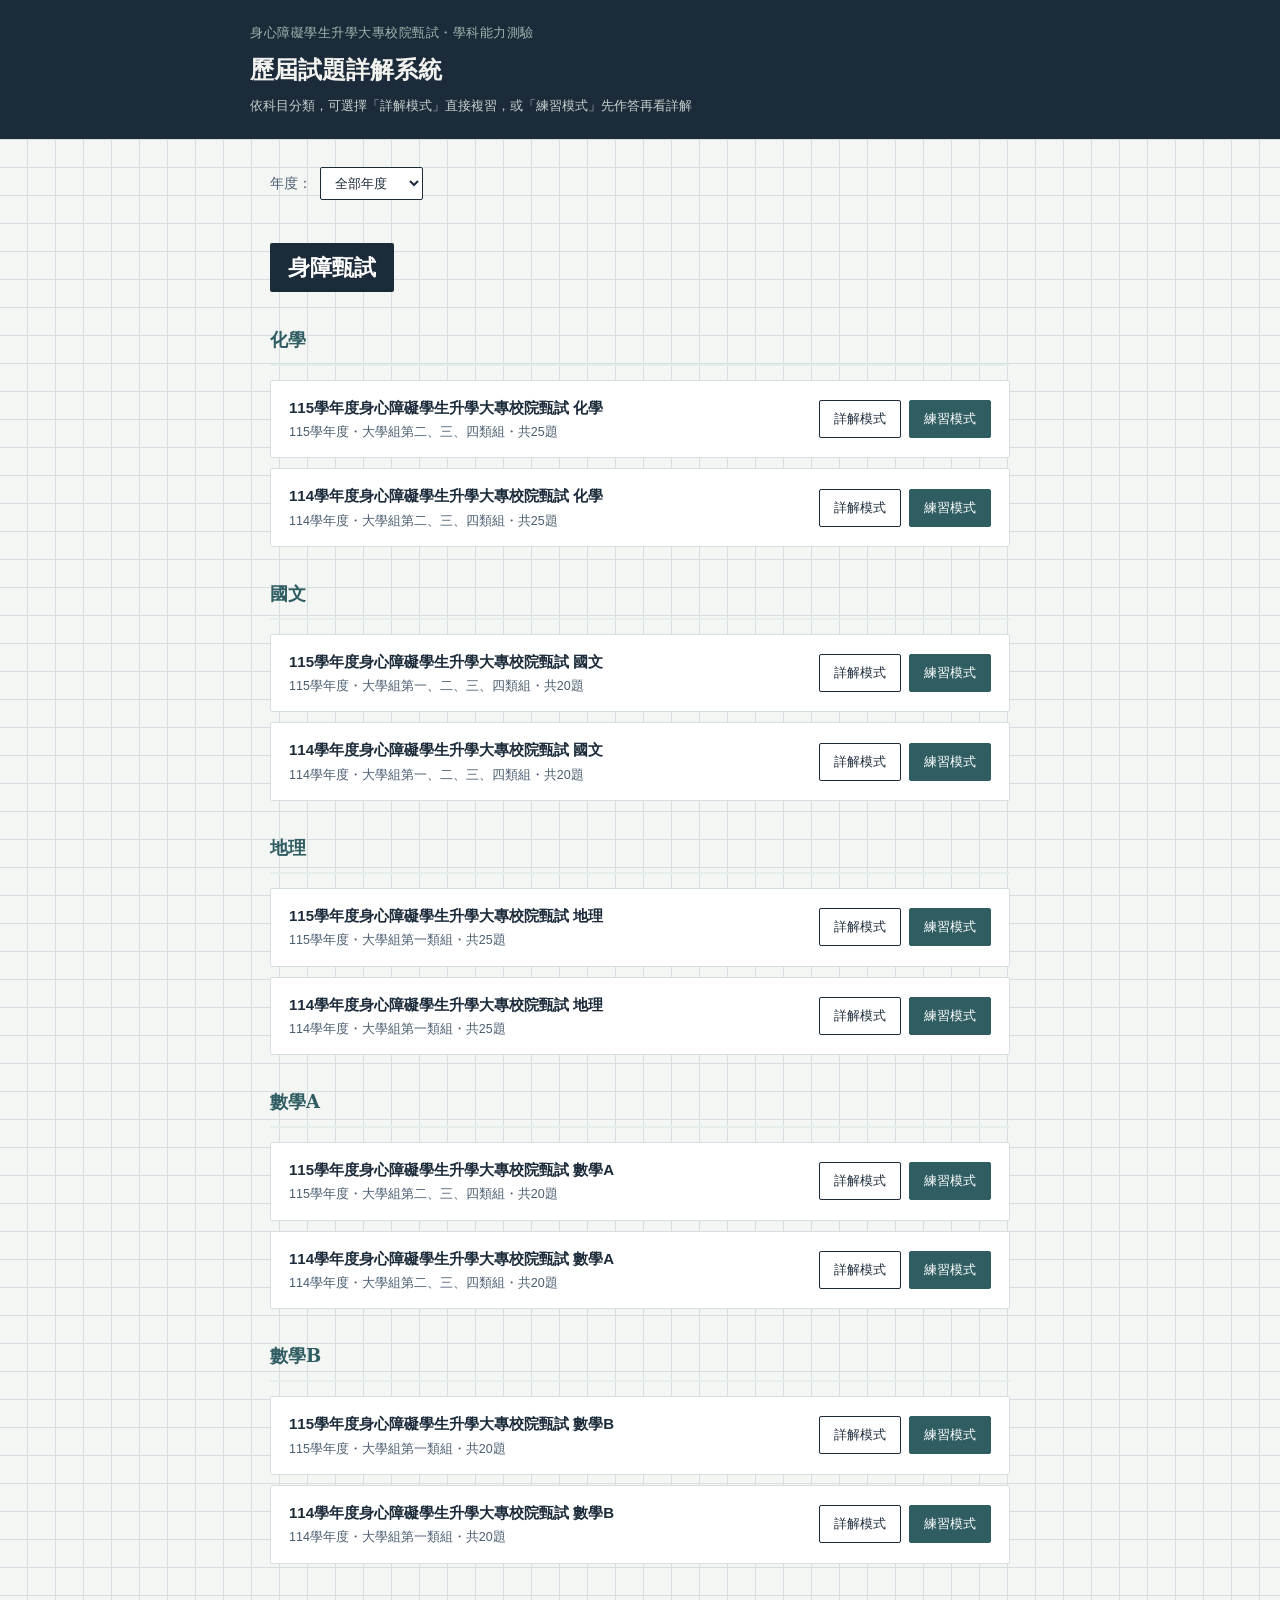
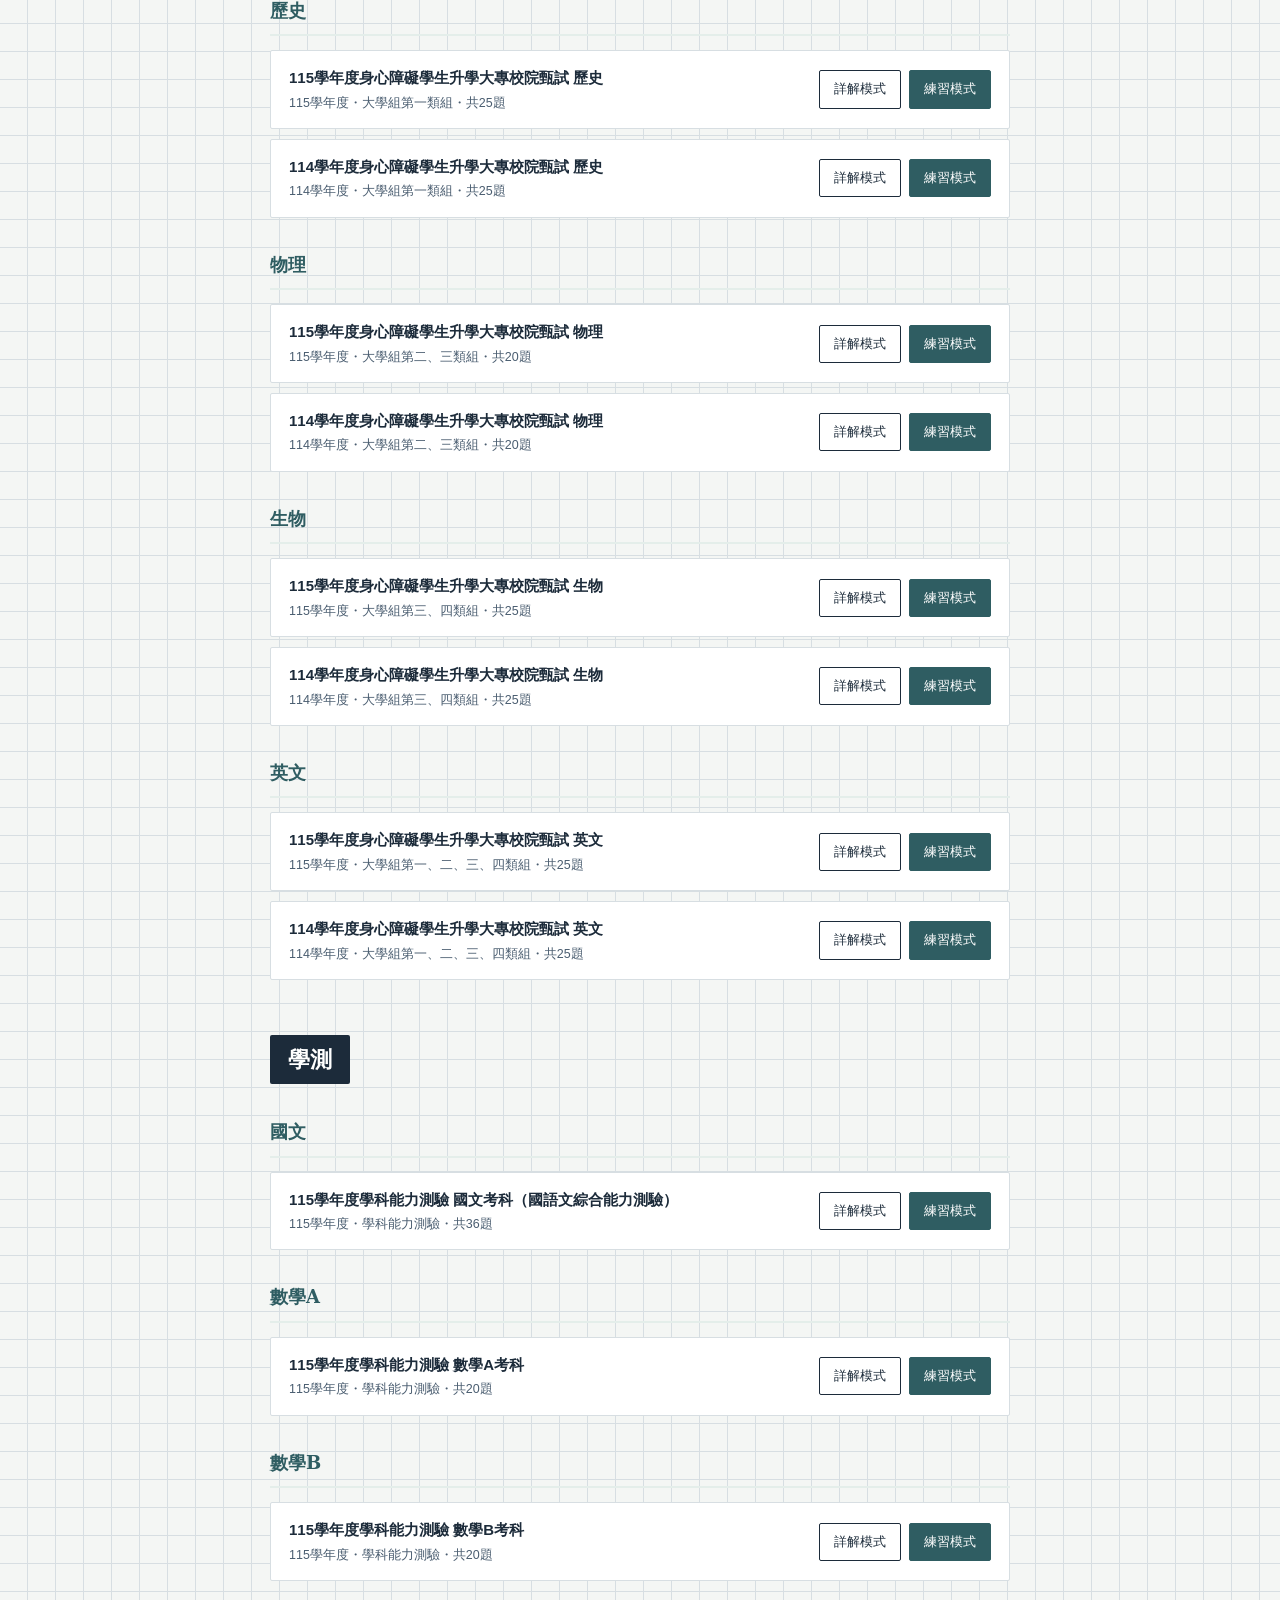
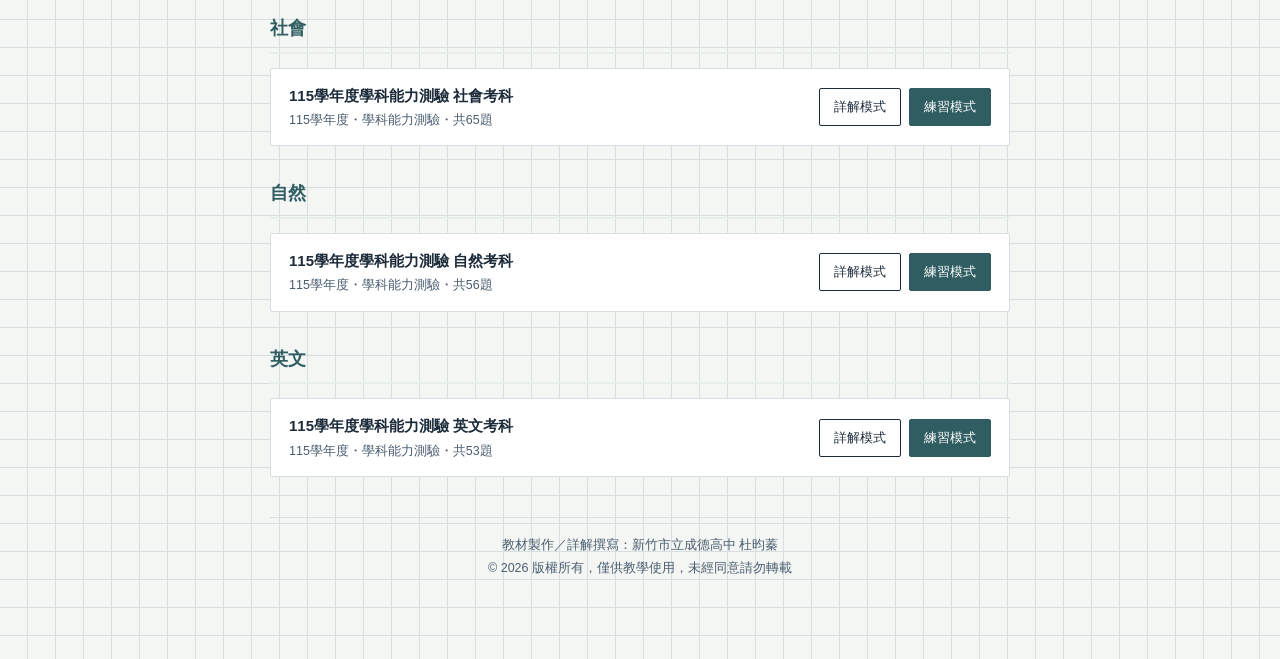
<file: index.html>
<!DOCTYPE html>
<html lang="zh-Hant">
<head>
<meta charset="UTF-8">
<meta name="viewport" content="width=device-width, initial-scale=1.0">
<title>歷屆試題詳解系統</title>
<link rel="stylesheet" href="shared/styles.css">
</head>
<body>

<header class="top">
  <div class="inner">
    <div class="kicker">身心障礙學生升學大專校院甄試・學科能力測驗</div>
    <h1>歷屆試題詳解系統</h1>
    <div class="meta">依科目分類，可選擇「詳解模式」直接複習，或「練習模式」先作答再看詳解</div>
  </div>
</header>

<div class="wrap">
  <div class="controls" id="filterBar" style="display:none;">
    <label for="yearFilter" style="display:flex; align-items:center; gap:8px; font-size:14px; color:var(--slate);">
      年度：
      <select id="yearFilter" onchange="onYearChange()"></select>
    </label>
  </div>
  <div id="content">
    <div class="empty-note">載入中…</div>
  </div>
  <footer class="site-footer">
    教材製作／詳解撰寫：新竹市立成德高中 杜昀蓁<br>
    © 2026 版權所有，僅供教學使用，未經同意請勿轉載
  </footer>
</div>

<script>
let allExams = [];

async function loadManifest(){
  const contentEl = document.getElementById('content');
  try{
    const res = await fetch('manifest.json');
    if(!res.ok) throw new Error('manifest fetch failed');
    const data = await res.json();
    allExams = data.exams || [];
    setupYearFilter(allExams);
    renderExams(allExams);
  }catch(err){
    contentEl.innerHTML = '<div class="empty-note">' +
      '無法載入考卷清單。若你是直接用瀏覽器打開這個檔案（file://），' +
      '請改成透過網頁伺服器開啟（例如部署到GitHub Pages後用網址開啟），' +
      '否則瀏覽器會擋掉本機JSON的讀取。</div>';
    console.error(err);
  }
}

function setupYearFilter(exams){
  const years = Array.from(new Set(exams.map(function(ex){ return ex.year; }).filter(Boolean)));
  years.sort(function(a,b){ return b.localeCompare(a); }); // newest first
  if(years.length === 0) return;

  const select = document.getElementById('yearFilter');
  let html = '<option value="">全部年度</option>';
  years.forEach(function(y){
    html += '<option value="' + escapeHtml(y) + '">' + escapeHtml(y) + '學年度</option>';
  });
  select.innerHTML = html;
  document.getElementById('filterBar').style.display = 'flex';
}

function onYearChange(){
  const year = document.getElementById('yearFilter').value;
  const filtered = year ? allExams.filter(function(ex){ return ex.year === year; }) : allExams;
  renderExams(filtered);
}

function renderExams(exams){
  const contentEl = document.getElementById('content');
  if(exams.length === 0){
    const msg = allExams.length === 0 ? '目前還沒有任何考卷資料。' : '這個年度目前沒有考卷資料。';
    contentEl.innerHTML = '<div class="empty-note">' + msg + '</div>';
    return;
  }
  // group by category, then by subject within category
  const categories = {};
  exams.forEach(function(ex){
    const cat = ex.category || '未分類';
    const subj = ex.subject || '未分類';
    if(!categories[cat]) categories[cat] = {};
    if(!categories[cat][subj]) categories[cat][subj] = [];
    categories[cat][subj].push(ex);
  });

  // preferred category order, unknown categories appended after
  const preferredOrder = ['身障甄試', '學測'];
  const catKeys = Object.keys(categories).sort(function(a,b){
    const ia = preferredOrder.indexOf(a);
    const ib = preferredOrder.indexOf(b);
    if(ia === -1 && ib === -1) return a.localeCompare(b);
    if(ia === -1) return 1;
    if(ib === -1) return -1;
    return ia - ib;
  });

  let html = '';
  catKeys.forEach(function(cat){
    html += '<div class="category-group"><h1 class="category-title">' + escapeHtml(cat) + '</h1>';
    const subjects = categories[cat];
    Object.keys(subjects).sort().forEach(function(subject){
      html += '<div class="subject-group"><h2>' + escapeHtml(subject) + '</h2>';
      subjects[subject]
        .sort(function(a,b){ return (b.year||'').localeCompare(a.year||''); })
        .forEach(function(ex){
          html += '<div class="exam-row">';
          html += '<div><div class="exam-title">' + escapeHtml(ex.title || (ex.year+'年 '+ex.subject)) + '</div>';
          html += '<div class="exam-meta">' + escapeHtml(ex.year) + '學年度・' + escapeHtml(ex.group||'') +
                   '・共' + (ex.questionCount||'') + '題</div></div>';
          html += '<div class="exam-actions">';
          html += '<a href="viewer.html?exam=' + encodeURIComponent(ex.id) + '">詳解模式</a>';
          html += '<a class="primary" href="practice.html?exam=' + encodeURIComponent(ex.id) + '">練習模式</a>';
          html += '</div></div>';
        });
      html += '</div>';
    });
    html += '</div>';
  });
  contentEl.innerHTML = html;
}

function escapeHtml(str){
  const div = document.createElement('div');
  div.textContent = str == null ? '' : String(str);
  return div.innerHTML;
}

loadManifest();
</script>

</body>
</html>
</file>
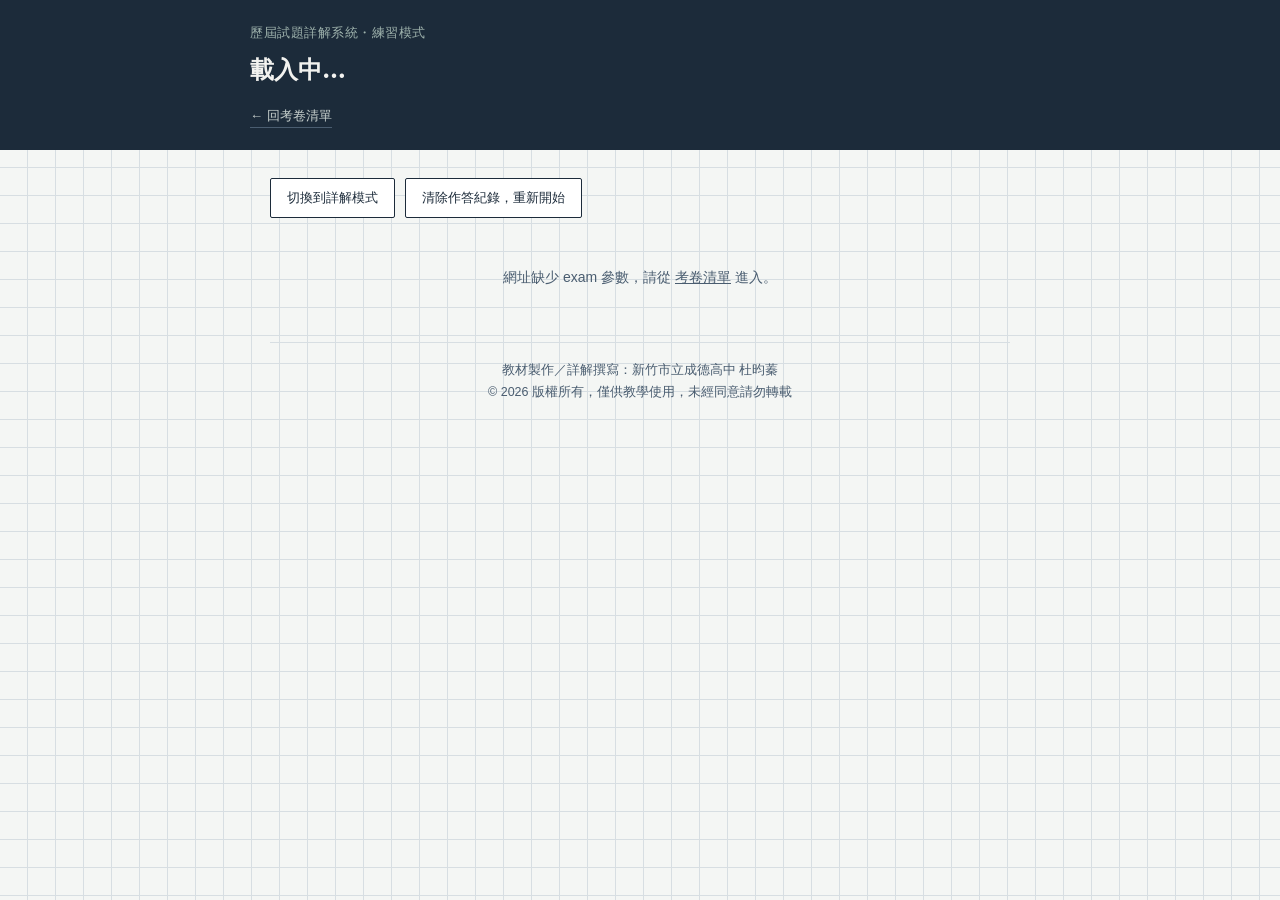
<file: practice.html>
<!DOCTYPE html>
<html lang="zh-Hant">
<head>
<meta charset="UTF-8">
<meta name="viewport" content="width=device-width, initial-scale=1.0">
<title>練習模式 - 歷屆試題詳解系統</title>
<link rel="stylesheet" href="shared/styles.css">
</head>
<body>

<header class="top">
  <div class="inner">
    <div class="kicker" id="kicker">歷屆試題詳解系統・練習模式</div>
    <h1 id="examTitle">載入中…</h1>
    <div class="meta" id="examMeta"></div>
    <a class="backlink" href="index.html">← 回考卷清單</a>
  </div>
</header>

<div class="wrap">
  <div class="controls">
    <a class="btn" id="viewerLink" href="#">切換到詳解模式</a>
    <button onclick="resetProgress()">清除作答紀錄，重新開始</button>
  </div>

  <div id="modeChoice" style="display:none;" class="note">
    <div style="margin-bottom:12px; font-weight:700;">這份考卷要怎麼作答？</div>
    <div class="controls" style="margin:0;">
      <button class="primary" onclick="chooseMode('immediate')">每題作答後立即看詳解</button>
      <button class="primary" onclick="chooseMode('end')">全部作答完再一起對答案</button>
    </div>
  </div>

  <div id="questionList"><div class="empty-note">載入中…</div></div>

  <footer class="site-footer">
    教材製作／詳解撰寫：新竹市立成德高中 杜昀蓁<br>
    © 2026 版權所有，僅供教學使用，未經同意請勿轉載
  </footer>
</div>

<div class="summary-bar" id="summaryBar" style="display:none;">
  <div class="score" id="scoreText">已作答 0 / 0</div>
  <div id="scoreDetail" style="display:flex; align-items:center; gap:12px;">
    <span id="scoreDetailText">正確 0 題</span>
    <button id="submitBtn" style="display:none;" onclick="submitExam()">交卷對答案</button>
  </div>
</div>

<script src="shared/notes.js"></script>
<script src="shared/render.js"></script>
<script>
let examId, examData, progress = { mode: null, submitted: false, answers: {} };

function getExamId(){
  const params = new URLSearchParams(window.location.search);
  return params.get('exam');
}
function storageKey(){ return 'examPractice_' + examId; }

function loadProgress(){
  try{
    const raw = localStorage.getItem(storageKey());
    const parsed = raw ? JSON.parse(raw) : null;
    if(parsed && parsed.answers){
      progress = parsed;
    }else if(parsed){
      // legacy format from earlier version: flat {qid: {selected, correct}}
      progress = { mode: 'immediate', submitted: true, answers: parsed };
    }else{
      progress = { mode: null, submitted: false, answers: {} };
    }
  }catch(e){ progress = { mode: null, submitted: false, answers: {} }; }
}
function saveProgress(){
  try{ localStorage.setItem(storageKey(), JSON.stringify(progress)); }catch(e){}
}
function resetProgress(){
  if(!confirm('確定要清除這份考卷的作答紀錄嗎？此動作無法復原。')) return;
  progress = { mode: null, submitted: false, answers: {} };
  saveProgress();
  renderExam(window._examMeta, examData);
}

async function init(){
  examId = getExamId();
  const listEl = document.getElementById('questionList');
  if(!examId){
    listEl.innerHTML = '<div class="empty-note">網址缺少 exam 參數，請從 <a href="index.html">考卷清單</a> 進入。</div>';
    return;
  }
  document.getElementById('viewerLink').href = 'viewer.html?exam=' + encodeURIComponent(examId);
  loadProgress();
  initNotesFor(examId);

  try{
    const manifestRes = await fetch('manifest.json');
    const manifest = await manifestRes.json();
    const examMeta = (manifest.exams || []).find(function(e){ return e.id === examId; });
    if(!examMeta){
      listEl.innerHTML = '<div class="empty-note">找不到考卷「' + examId + '」，請確認manifest.json中有登記。</div>';
      return;
    }
    window._examMeta = examMeta;
    const dataRes = await fetch(examMeta.dataFile);
    examData = await dataRes.json();
    renderExam(examMeta, examData);
  }catch(err){
    listEl.innerHTML = '<div class="empty-note">' +
      '載入考卷資料失敗。若是直接用瀏覽器打開檔案（file://），瀏覽器會擋掉JSON讀取，' +
      '請部署到網頁伺服器（例如GitHub Pages）後再開啟。</div>';
    console.error(err);
  }
}

function chooseMode(mode){
  progress.mode = mode;
  saveProgress();
  renderExam(window._examMeta, examData);
}

function findQ(qid){ return examData.questions.find(function(x){ return x.id === qid; }); }
function gradable(data){ return data.questions.filter(function(q){ return qType(q) !== 'open'; }); }
function sortedLetters(str){ return str.split('').sort().join(''); }
function ansText(q){
  if(qType(q) === 'fill') return fillAnsText(q);
  return q.answer.split('').map(function(c){ return '(' + c + ')'; }).join('');
}
function objLabel(data){ return data.questions.some(function(q){ return qType(q) === 'fill'; }) ? '選擇（填）題' : '選擇題'; }

function isRevealed(q){
  if(progress.submitted) return true;
  const a = progress.answers[q.id];
  if(progress.mode !== 'immediate' || !a) return false;
  if(qType(q) === 'open') return !!a.revealed;
  if(qType(q) === 'multi' || qType(q) === 'fill') return a.confirmed === true;
  return true;
}

function renderExam(examMeta, data){
  const info = data.examInfo || {};
  document.title = (info.title || examMeta.title) + ' 練習';
  document.getElementById('kicker').textContent =
    (info.year||examMeta.year) + '學年度・' + (info.group||examMeta.group||'') + '・練習模式';
  const codePart = (info.code||examMeta.code) ? '（' + (info.code||examMeta.code) + '）' : '';
  document.getElementById('examTitle').textContent = (info.subject||examMeta.subject) + codePart + '練習';

  const modeChoiceEl = document.getElementById('modeChoice');
  const listEl = document.getElementById('questionList');
  const nOpen = data.questions.length - gradable(data).length;
  const countText = '共 ' + data.questions.length + ' 題' + (nOpen ? '（含 ' + nOpen + ' 題非選擇題，自行對照參考答案）' : '');

  if(!progress.mode){
    modeChoiceEl.style.display = 'block';
    listEl.innerHTML = '';
    document.getElementById('summaryBar').style.display = 'none';
    document.getElementById('examMeta').textContent = countText + '，請先選擇作答方式';
    return;
  }
  modeChoiceEl.style.display = 'none';
  document.getElementById('examMeta').textContent = countText + '・' +
    (progress.mode === 'immediate' ? '每題作答後立即看詳解' : '全部作答完再一起對答案');

  const shown = {};
  let html = '';
  data.questions.forEach(function(q){
    const qid = 'p' + q.id;
    const t = qType(q);
    const opts = optionsOf(q, data);
    html += sectionHtml(q);
    html += passageHtml(q, data, shown);
    html += '<div class="pcard" id="' + qid + '">';
    html += '  <div class="qhead2">';
    html += '    <div class="qnum">' + String(q.id).padStart(2,'0') + '</div>';
    html += '    <div class="qtext">' + typeTag(q) + q.text + '</div>';
    html += '  </div>';
    if(t === 'open'){
      html += '  <div class="open-wrap"><textarea class="open-input" id="open' + q.id + '" placeholder="在這裡作答…" oninput="openInput(' + q.id + ')"></textarea></div>';
      html += '  <button class="reveal-btn" id="revealBtn' + q.id + '" style="display:none;" onclick="revealOpen(' + q.id + ')">看參考答案與評分原則</button>';
    }else if(t === 'fill'){
      html += '  <div class="fill-wrap">';
      (q.fills||[]).forEach(function(f,i){
        html += '<label class="fill-row">' + (f.label ? '<span>' + f.label + '</span>' : '') +
                '<input type="text" class="fill-input" id="fill' + q.id + '_' + i + '" autocomplete="off" placeholder="' + (f.hint||'') +
                '" oninput="fillInput(' + q.id + ')"></label>';
      });
      html += '  </div>';
      html += '  <button class="confirm-btn" id="confirmBtn' + q.id + '" style="display:none;" onclick="confirmFill(' + q.id + ')">確認答案</button>';
    }else{
      if(t === 'multi') html += '  <div class="multi-hint">多選題：可選一個以上，選好後按「確認答案」。</div>';
      html += '  <div class="poptions">';
      Object.keys(opts).forEach(function(label){
        html += '<div class="poption" data-qid="' + q.id + '" data-label="' + label + '" onclick="pick(' + q.id + ',\'' + label + '\')">(' +
                label + ') ' + opts[label] + '</div>';
      });
      html += '  </div>';
      if(t === 'multi') html += '  <button class="confirm-btn" id="confirmBtn' + q.id + '" style="display:none;" onclick="confirmMulti(' + q.id + ')">確認答案</button>';
    }
    html += buildNotesHtml(q.id);
    html += '  <div class="presult" id="result' + q.id + '"></div>';
    html += '  <div class="psolution" id="sol' + q.id + '">' + solutionInner(q) + '</div>';
    html += '</div>';
  });
  listEl.innerHTML = html;

  data.questions.forEach(function(q){
    const a = progress.answers[q.id];
    const t = qType(q);
    if(t === 'open'){
      const ta = document.getElementById('open' + q.id);
      if(a && a.text) ta.value = a.text;
      refreshOpenUI(q);
      return;
    }
    if(t === 'fill'){
      if(a && a.vals) (q.fills||[]).forEach(function(f,i){ document.getElementById('fill' + q.id + '_' + i).value = a.vals[i] || ''; });
      if(a && isRevealed(q)) applyFillReveal(q);
      else if(!a && progress.submitted) revealUnanswered(q);
      else refreshFillUI(q);
      return;
    }
    if(!a){ if(progress.submitted) revealUnanswered(q); return; }
    if(isRevealed(q)) applyRevealUI(q);
    else applySelectedOnlyUI(q);
  });
  updateSummary(data);
}

function chosenSet(qid){
  const a = progress.answers[qid];
  return (a && a.selected) ? a.selected.split('') : [];
}

function pick(qid, label){
  if(progress.submitted) return;
  const q = findQ(qid);
  const t = qType(q);
  if(t === 'multi'){
    let a = progress.answers[qid];
    if(a && a.confirmed) return;
    const set = chosenSet(qid);
    const i = set.indexOf(label);
    if(i >= 0) set.splice(i,1); else set.push(label);
    if(set.length === 0){ delete progress.answers[qid]; }
    else{ progress.answers[qid] = { selected: sortedLetters(set.join('')), correct: null, confirmed: false }; }
    saveProgress();
    applySelectedOnlyUI(q);
    updateSummary(examData);
    return;
  }
  if(progress.mode === 'immediate'){
    if(progress.answers[qid]) return;
    progress.answers[qid] = { selected: label, correct: (label === q.answer) };
    saveProgress();
    applyRevealUI(q);
  }else{
    progress.answers[qid] = { selected: label, correct: null };
    saveProgress();
    applySelectedOnlyUI(q);
  }
  updateSummary(examData);
}

function confirmMulti(qid){
  const q = findQ(qid);
  const a = progress.answers[qid];
  if(!a || progress.mode !== 'immediate') return;
  a.confirmed = true;
  a.correct = (a.selected === sortedLetters(q.answer));
  saveProgress();
  applyRevealUI(q);
  updateSummary(examData);
}

function applySelectedOnlyUI(q){
  const card = document.getElementById('p' + q.id);
  const set = chosenSet(q.id);
  card.querySelectorAll('.poption').forEach(function(opt){
    opt.classList.toggle('selected', set.indexOf(opt.getAttribute('data-label')) >= 0);
  });
  const btn = document.getElementById('confirmBtn' + q.id);
  if(btn) btn.style.display = (progress.mode === 'immediate' && set.length) ? 'inline-block' : 'none';
}

function applyRevealUI(q){
  const card = document.getElementById('p' + q.id);
  const a = progress.answers[q.id];
  const set = a && a.selected ? a.selected.split('') : [];
  const right = q.answer.split('');
  const correct = !!a && sortedLetters(a.selected) === sortedLetters(q.answer);
  card.classList.add(correct ? 'correct' : 'wrong');

  card.querySelectorAll('.poption').forEach(function(opt){
    const label = opt.getAttribute('data-label');
    opt.onclick = null;
    opt.classList.remove('selected','correct-pick','wrong-pick','reveal-correct');
    const picked = set.indexOf(label) >= 0, isRight = right.indexOf(label) >= 0;
    if(picked && isRight) opt.classList.add('correct-pick');
    else if(picked && !isRight) opt.classList.add('wrong-pick');
    else if(!picked && isRight) opt.classList.add('reveal-correct');
  });
  const btn = document.getElementById('confirmBtn' + q.id);
  if(btn) btn.style.display = 'none';

  const resultEl = document.getElementById('result' + q.id);
  resultEl.classList.remove('right','wrong');
  resultEl.classList.add('show', correct ? 'right' : 'wrong');
  resultEl.textContent = correct ? '答對了！' : ('答錯了，正確答案是 ' + ansText(q) + partialNote(q, examData, a.selected));
  document.getElementById('sol' + q.id).classList.add('show');
}

/* ----- 選填題 ----- */
function fillVals(q){
  return (q.fills||[]).map(function(f,i){ return document.getElementById('fill' + q.id + '_' + i).value; });
}
function fillInput(qid){
  if(progress.submitted) return;
  const q = findQ(qid), vals = fillVals(q);
  if(vals.some(function(v){ return v.trim(); })){
    progress.answers[qid] = { vals: vals, correct: null, confirmed: false };
  }else{ delete progress.answers[qid]; }
  saveProgress();
  refreshFillUI(q);
  updateSummary(examData);
}
function refreshFillUI(q){
  const a = progress.answers[q.id];
  const btn = document.getElementById('confirmBtn' + q.id);
  if(btn) btn.style.display = (progress.mode === 'immediate' && a && !a.confirmed &&
    a.vals.every(function(v){ return v.trim(); })) ? 'inline-block' : 'none';
}
function confirmFill(qid){
  const q = findQ(qid), a = progress.answers[qid];
  if(!a || progress.mode !== 'immediate') return;
  a.confirmed = true;
  a.correct = fillOk(q, a.vals);
  saveProgress();
  applyFillReveal(q);
  updateSummary(examData);
}
function applyFillReveal(q){
  const card = document.getElementById('p' + q.id);
  const a = progress.answers[q.id];
  const correct = fillOk(q, a.vals);
  card.classList.add(correct ? 'correct' : 'wrong');
  (q.fills||[]).forEach(function(f,i){
    const inp = document.getElementById('fill' + q.id + '_' + i);
    inp.disabled = true;
    inp.classList.add(normFill(a.vals[i]) === normFill(f.answer) ? 'ok' : 'bad');
  });
  const btn = document.getElementById('confirmBtn' + q.id);
  if(btn) btn.style.display = 'none';
  const resultEl = document.getElementById('result' + q.id);
  resultEl.classList.remove('right','wrong');
  resultEl.classList.add('show', correct ? 'right' : 'wrong');
  resultEl.textContent = correct ? '答對了！' : ('答錯了，正確答案是 ' + fillAnsText(q) + '（選填題要全部空格都對才給分）');
  document.getElementById('sol' + q.id).classList.add('show');
}

/* 交卷後仍未作答的題目：直接顯示答案與詳解 */
function revealUnanswered(q){
  const card = document.getElementById('p' + q.id);
  card.classList.add('wrong');
  const resultEl = document.getElementById('result' + q.id);
  resultEl.classList.add('show','wrong');
  resultEl.textContent = '未作答，正確答案是 ' + ansText(q);
  document.getElementById('sol' + q.id).classList.add('show');
  card.querySelectorAll('.poption').forEach(function(opt){
    opt.onclick = null;
    if(q.answer.indexOf(opt.getAttribute('data-label')) >= 0 && qType(q) !== 'fill') opt.classList.add('reveal-correct');
  });
  card.querySelectorAll('.fill-input').forEach(function(i){ i.disabled = true; });
}

/* ----- 非選擇題 ----- */
function openInput(qid){
  const v = document.getElementById('open' + qid).value;
  if(v.trim()){
    const a = progress.answers[qid] || {};
    a.text = v;
    progress.answers[qid] = a;
  }else if(progress.answers[qid] && !progress.answers[qid].revealed){
    delete progress.answers[qid];
  }
  saveProgress();
  refreshOpenUI(findQ(qid));
  updateSummary(examData);
}
function refreshOpenUI(q){
  const a = progress.answers[q.id];
  const btn = document.getElementById('revealBtn' + q.id);
  const sol = document.getElementById('sol' + q.id);
  const reveal = isRevealed(q);
  if(btn) btn.style.display = (progress.mode === 'immediate' && !reveal) ? 'inline-block' : 'none';
  if(sol) sol.classList.toggle('show', reveal);
}
function revealOpen(qid){
  const a = progress.answers[qid] || {};
  a.revealed = true;
  progress.answers[qid] = a;
  saveProgress();
  refreshOpenUI(findQ(qid));
  updateSummary(examData);
}

function submitExam(){
  const g = gradable(examData);
  const answered = g.filter(function(q){ return progress.answers[q.id]; }).length;
  if(answered < g.length){
    if(!confirm(objLabel(examData) + '還有 ' + (g.length - answered) + ' 題沒作答，確定要交卷嗎？')) return;
  }
  examData.questions.forEach(function(q){
    if(qType(q) === 'open') return;
    const a = progress.answers[q.id];
    if(a){
      a.confirmed = true;
      a.correct = (qType(q) === 'fill') ? fillOk(q, a.vals) : (a.selected === sortedLetters(q.answer));
    }
  });
  progress.submitted = true;
  saveProgress();
  examData.questions.forEach(function(q){
    if(qType(q) === 'open') refreshOpenUI(q);
    else if(qType(q) === 'fill'){ if(progress.answers[q.id]) applyFillReveal(q); else revealUnanswered(q); }
    else if(progress.answers[q.id]) applyRevealUI(q);
    else revealUnanswered(q);
  });
  updateSummary(examData);
  window.scrollTo({top:0, behavior:'smooth'});
}

function updateSummary(data){
  const g = gradable(data);
  const total = g.length;
  const answered = g.filter(function(q){ return progress.answers[q.id]; }).length;
  const correctCount = g.filter(function(q){ const a = progress.answers[q.id]; return a && a.correct === true; }).length;
  const bar = document.getElementById('summaryBar');
  bar.style.display = 'flex';
  document.getElementById('scoreText').textContent = objLabel(data) + '已作答 ' + answered + ' / ' + total;

  const submitBtn = document.getElementById('submitBtn');
  const detailText = document.getElementById('scoreDetailText');
  if(progress.mode === 'end' && !progress.submitted){
    detailText.textContent = '尚未對答案';
    submitBtn.style.display = 'inline-block';
  }else{
    detailText.textContent = objLabel(data) + '正確 ' + correctCount + ' 題';
    submitBtn.style.display = 'none';
  }
}

init();
</script>

</body>
</html>
</file>
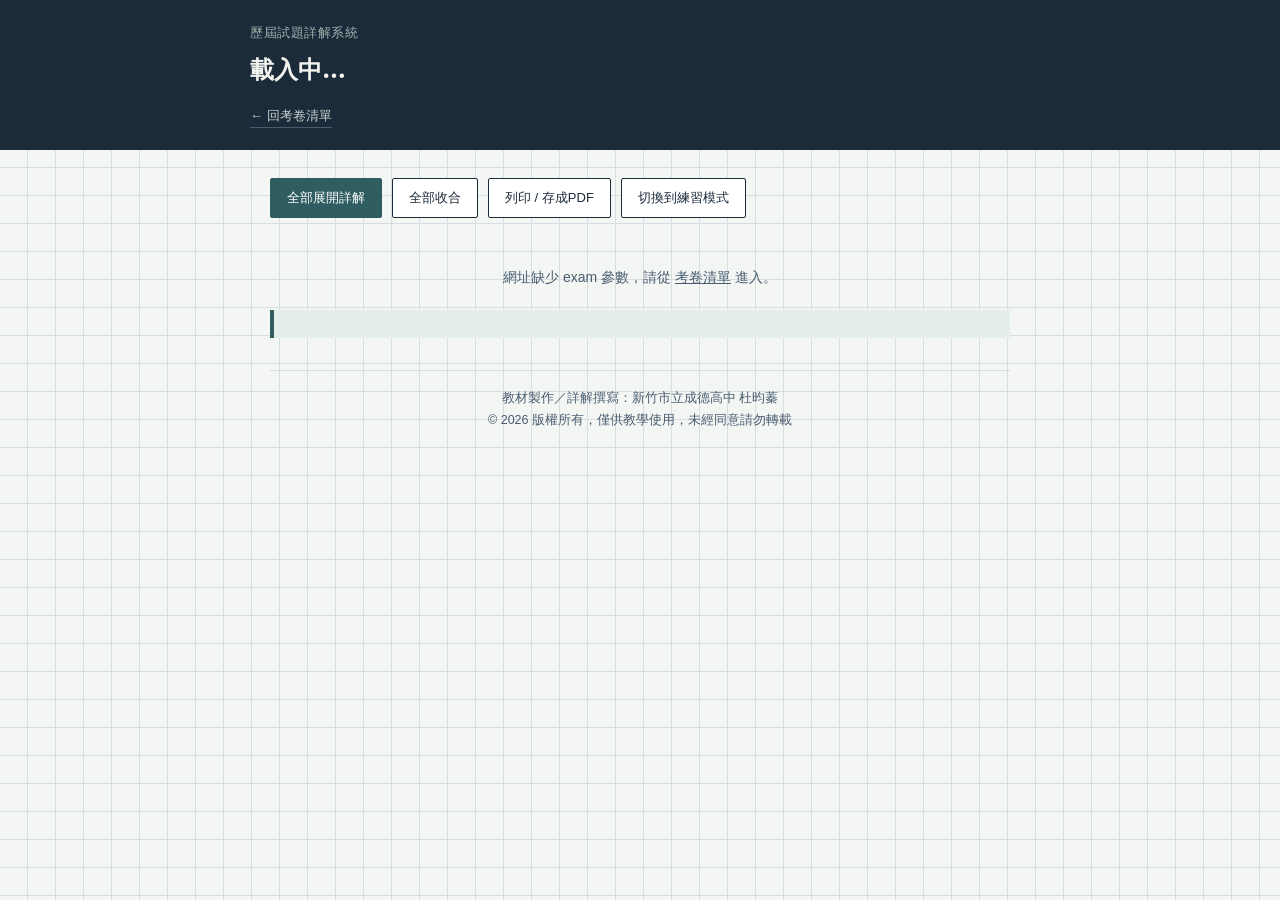
<file: viewer.html>
<!DOCTYPE html>
<html lang="zh-Hant">
<head>
<meta charset="UTF-8">
<meta name="viewport" content="width=device-width, initial-scale=1.0">
<title>詳解檢視 - 歷屆試題詳解系統</title>
<link rel="stylesheet" href="shared/styles.css">
</head>
<body>

<header class="top">
  <div class="inner">
    <div class="kicker" id="kicker">歷屆試題詳解系統</div>
    <h1 id="examTitle">載入中…</h1>
    <div class="meta" id="examMeta"></div>
    <a class="backlink" href="index.html">← 回考卷清單</a>
  </div>
</header>

<div class="wrap">
  <div class="controls">
    <button class="primary" onclick="setAll(true)">全部展開詳解</button>
    <button onclick="setAll(false)">全部收合</button>
    <button onclick="window.print()">列印 / 存成PDF</button>
    <a class="btn" id="practiceLink" href="#">切換到練習模式</a>
  </div>

  <div id="questionList"><div class="empty-note">載入中…</div></div>

  <div class="note" id="footNote"></div>

  <footer class="site-footer">
    教材製作／詳解撰寫：新竹市立成德高中 杜昀蓁<br>
    © 2026 版權所有，僅供教學使用，未經同意請勿轉載
  </footer>
</div>

<script src="shared/notes.js"></script>
<script src="shared/render.js"></script>
<script>
function getExamId(){
  const params = new URLSearchParams(window.location.search);
  return params.get('exam');
}

async function init(){
  const examId = getExamId();
  const listEl = document.getElementById('questionList');
  if(!examId){
    listEl.innerHTML = '<div class="empty-note">網址缺少 exam 參數，請從 <a href="index.html">考卷清單</a> 進入。</div>';
    return;
  }
  document.getElementById('practiceLink').href = 'practice.html?exam=' + encodeURIComponent(examId);
  initNotesFor(examId);

  try{
    const manifestRes = await fetch('manifest.json');
    const manifest = await manifestRes.json();
    const examMeta = (manifest.exams || []).find(function(e){ return e.id === examId; });
    if(!examMeta){
      listEl.innerHTML = '<div class="empty-note">找不到考卷「' + examId + '」，請確認manifest.json中有登記。</div>';
      return;
    }
    const dataRes = await fetch(examMeta.dataFile);
    const examData = await dataRes.json();
    renderExam(examMeta, examData);
  }catch(err){
    listEl.innerHTML = '<div class="empty-note">' +
      '載入考卷資料失敗。若是直接用瀏覽器打開檔案（file://），瀏覽器會擋掉JSON讀取，' +
      '請部署到網頁伺服器（例如GitHub Pages）後再開啟。</div>';
    console.error(err);
  }
}

function renderExam(examMeta, examData){
  const info = examData.examInfo || {};
  document.title = (info.title || examMeta.title) + ' 詳解';
  document.getElementById('kicker').textContent =
    (info.year||examMeta.year) + '學年度・' + (info.group||examMeta.group||'');
  const codePart = (info.code||examMeta.code) ? '（' + (info.code||examMeta.code) + '）' : '';
  document.getElementById('examTitle').textContent =
    (info.subject||examMeta.subject) + codePart + '詳解講義';
  document.getElementById('examMeta').textContent = info.summaryText ||
    ('共 ' + examData.questions.length + ' 題單選題，每題 ' + (info.pointsPerQuestion||5) + ' 分');

  const shown = {};
  let html = '';
  examData.questions.forEach(function(q){
    const qid = 'q' + q.id;
    const opts = q.options || null;   // 文意選填的選項顯示在題組文章中
    html += sectionHtml(q);
    html += passageHtml(q, examData, shown);
    html += '<div class="qcard" id="' + qid + '">';
    html += '  <div class="qhead" onclick="toggle(\'' + qid + '\')">';
    html += '    <div class="qnum">' + String(q.id).padStart(2,'0') + '</div>';
    html += '    <div class="qbody">';
    html += '      <div class="qtext">' + typeTag(q) + q.text + '</div>';
    if(opts){
      html += '      <div class="options">';
      Object.keys(opts).forEach(function(label){
        html += '<div>(' + label + ') ' + opts[label] + '</div>';
      });
      html += '      </div>';
    }
    html += '    </div>';
    const bt = badgeText(q);
    html += '    <div class="ans-badge' + (bt.length > 1 ? ' wide' : '') + '">' + bt + '</div>';
    html += '  </div>';
    html += '  <div class="solution">';
    html += solutionInner(q);
    html += buildNotesHtml(q.id);
    html += '  </div>';
    html += '</div>';
  });
  document.getElementById('questionList').innerHTML = html;

  document.getElementById('footNote').textContent =
    '此份詳解對應「' + (info.title||examMeta.title) + '」，共' + examData.questions.length +
    '題。點擊題目可展開/收合詳解，適合作為考前複習或個別指導教材。';
}

function toggle(id){
  document.getElementById(id).classList.toggle('open');
}
function setAll(open){
  document.querySelectorAll('.qcard').forEach(function(c){
    c.classList.toggle('open', open);
  });
}

init();
</script>

</body>
</html>
</file>
<file: shared/styles.css>
:root{
  --ink:#1c2b3a;
  --slate:#4a5d70;
  --paper:#f4f6f4;
  --card:#ffffff;
  --line:#d7dee2;
  --accent:#2f5d62;
  --accent-soft:#e4eeea;
  --mark:#c98a2d;
  --mark-soft:#faf1de;
  --bad:#a94442;
  --bad-soft:#f7e6e5;
  --good:#2f6f4a;
  --good-soft:#e6f2ea;
  --mono:"Consolas","SFMono-Regular","Menlo",monospace;
  --serif:"Noto Serif TC","Songti TC","PMingLiU","serif";
  --sans:"Noto Sans TC","PingFang TC","Microsoft JhengHei","Heiti TC",sans-serif;
}
*{box-sizing:border-box;}
html,body{margin:0;padding:0;}
body{
  font-family:var(--sans);
  color:var(--ink);
  background-color:var(--paper);
  background-image:
    linear-gradient(var(--line) 1px, transparent 1px),
    linear-gradient(90deg, var(--line) 1px, transparent 1px);
  background-size:28px 28px;
  background-position:-1px -1px;
  line-height:1.7;
  -webkit-font-smoothing:antialiased;
}
.wrap{max-width:780px;margin:0 auto;padding:0 20px 80px;}
a{color:inherit;}

/* ---------- header ---------- */
header.top{
  position:sticky; top:0; z-index:10;
  background:var(--ink);
  color:#f2f2ef;
  padding:22px 20px;
  margin-bottom:28px;
}
header.top .inner{max-width:780px;margin:0 auto;}
header.top .kicker{font-size:13px; letter-spacing:.04em; color:#9fb3ad; margin-bottom:6px;}
header.top h1{font-family:var(--serif); font-size:24px; font-weight:600; margin:0 0 4px;}
header.top .meta{font-size:13px; color:#c7d0cd;}
header.top .backlink{
  display:inline-block; margin-top:10px; font-size:13px;
  color:#c7d0cd; text-decoration:none; border-bottom:1px solid #4a5d70;
}
header.top .backlink:hover{color:#fff;}

/* ---------- controls ---------- */
.controls{display:flex; gap:10px; flex-wrap:wrap; margin:16px 0 28px;}
.controls button, .controls a.btn{
  font-family:var(--sans); font-size:13px; cursor:pointer;
  border:1px solid var(--ink); background:var(--card); color:var(--ink);
  padding:8px 16px; border-radius:2px; text-decoration:none;
  display:inline-block; transition:background .15s, color .15s;
}
.controls button:hover, .controls a.btn:hover{background:var(--ink); color:#fff;}
.controls .primary{background:var(--accent); border-color:var(--accent); color:#fff;}
.controls .primary:hover{background:#254a4e;}
.controls select{
  font-family:var(--sans); font-size:13px; color:var(--ink);
  border:1px solid var(--ink); background:var(--card);
  padding:7px 10px; border-radius:2px; cursor:pointer;
}

/* ---------- question cards (viewer) ---------- */
.qcard{
  background:var(--card);
  border:1px solid var(--line);
  border-left:5px solid var(--accent);
  border-radius:2px;
  margin-bottom:18px;
  overflow:hidden;
}
.qhead{display:flex; align-items:flex-start; gap:14px; padding:18px 20px 16px; cursor:pointer;}
.qnum{flex:0 0 auto; font-family:var(--serif); font-size:20px; font-weight:600; color:var(--accent); width:34px;}
.qbody{flex:1 1 auto; min-width:0;}
.qtext{font-size:15.5px; color:var(--ink); margin-bottom:10px;}
.options{display:grid; grid-template-columns:1fr 1fr; gap:6px 18px; font-size:14.5px; color:var(--slate);}
.options div{padding:2px 0;}
.ans-badge{
  flex:0 0 auto; font-family:var(--mono); font-size:13px; font-weight:700;
  color:#fff; background:var(--mark); border-radius:50%;
  width:30px; height:30px; display:flex; align-items:center; justify-content:center; margin-top:2px;
}
.solution{border-top:1px dashed var(--line); background:var(--mark-soft); padding:18px 20px 20px 20px; display:none;}
.qcard.open .solution{display:block;}
.solution .label{font-size:12px; letter-spacing:.03em; color:var(--mark); font-weight:700; margin-bottom:10px;}
.solution .steps{margin:0; padding-left:0; list-style:none;}
.solution .steps li{position:relative; padding:4px 0 4px 22px; font-size:14.5px; color:var(--ink);}
.solution .steps li::before{content:"›"; position:absolute; left:2px; top:4px; color:var(--mark); font-weight:700;}
.final{margin-top:12px; padding-top:10px; border-top:1px solid var(--line); font-weight:700; color:var(--accent); font-size:15px;}

/* ---------- practice mode ---------- */
.pcard{
  background:var(--card); border:1px solid var(--line); border-left:5px solid var(--slate);
  border-radius:2px; margin-bottom:18px; padding:18px 20px 20px;
}
.pcard.correct{border-left-color:var(--good);}
.pcard.wrong{border-left-color:var(--bad);}
.pcard .qhead2{display:flex; gap:14px; align-items:flex-start; margin-bottom:12px;}
.pcard .qnum{flex:0 0 auto; font-family:var(--serif); font-size:20px; font-weight:600; color:var(--slate); width:34px;}
.pcard .qtext{font-size:15.5px;}
.poptions{display:grid; grid-template-columns:1fr 1fr; gap:8px 14px; margin-left:48px;}
.poption{
  border:1px solid var(--line); border-radius:3px; padding:9px 12px;
  font-size:14.5px; cursor:pointer; background:#fbfbfa;
  transition:background .12s, border-color .12s;
}
.poption:hover{background:var(--accent-soft);}
.poption.selected{border-color:var(--accent); background:var(--accent-soft); font-weight:600;}
.poption.correct-pick{border-color:var(--good); background:var(--good-soft); font-weight:700;}
.poption.wrong-pick{border-color:var(--bad); background:var(--bad-soft); font-weight:700;}
.poption.reveal-correct{border-color:var(--good); background:var(--good-soft);}
.presult{
  margin:12px 0 0 48px; padding:10px 14px; border-radius:3px;
  font-size:13.5px; font-weight:700; display:none;
}
.presult.show{display:block;}
.presult.right{background:var(--good-soft); color:var(--good);}
.presult.wrong{background:var(--bad-soft); color:var(--bad);}
.psolution{
  margin:14px 0 0 48px; padding:14px 16px; background:var(--mark-soft);
  border-radius:3px; display:none;
}
.psolution.show{display:block;}
.psolution .label{font-size:12px; letter-spacing:.03em; color:var(--mark); font-weight:700; margin-bottom:8px;}
.psolution .steps{margin:0; padding-left:0; list-style:none;}
.psolution .steps li{position:relative; padding:4px 0 4px 22px; font-size:14px;}
.psolution .steps li::before{content:"›"; position:absolute; left:2px; top:4px; color:var(--mark); font-weight:700;}

.summary-bar{
  position:sticky; bottom:0; background:var(--ink); color:#fff;
  padding:14px 20px; margin-top:20px; border-radius:2px;
  display:flex; justify-content:space-between; align-items:center; flex-wrap:wrap; gap:10px;
  font-size:14px;
}
.summary-bar .score{font-family:var(--serif); font-size:18px; font-weight:600;}
.summary-bar button{
  font-family:var(--sans); font-size:13px; cursor:pointer;
  border:1px solid #fff; background:var(--mark); color:#fff;
  padding:7px 14px; border-radius:2px;
}
.summary-bar button:hover{background:#b47a24;}

/* ---------- notes (text + handwriting) ---------- */
.notes-block{margin-top:14px; padding-top:12px; border-top:1px dashed var(--line);}
.notes-toggle{
  font-family:var(--sans); font-size:12.5px; cursor:pointer;
  border:1px solid var(--line); background:#fbfbfa; color:var(--slate);
  padding:5px 12px; border-radius:2px;
}
.notes-toggle:hover{background:var(--accent-soft); color:var(--ink); border-color:var(--accent);}
.notes-panel{margin-top:10px;}
.notes-tabs{display:flex; gap:6px; margin-bottom:8px;}
.notes-tab{
  font-family:var(--sans); font-size:12px; cursor:pointer;
  border:1px solid var(--line); background:#fff; color:var(--slate);
  padding:5px 12px; border-radius:2px;
}
.notes-tab.active{background:var(--ink); color:#fff; border-color:var(--ink);}
.notes-textarea{
  width:100%; min-height:90px; padding:10px; box-sizing:border-box;
  font-family:var(--sans); font-size:14px; color:var(--ink);
  border:1px solid var(--line); border-radius:2px; resize:vertical;
  background:#fffef9;
}
.notes-draw-toolbar{display:flex; gap:6px; margin-bottom:6px;}
.notes-draw-toolbar button.draw-tool.active{background:var(--accent); color:#fff; border-color:var(--accent);}
.notes-draw-toolbar button{
  font-family:var(--sans); font-size:12px; cursor:pointer;
  border:1px solid var(--line); background:#fff; color:var(--slate);
  padding:5px 12px; border-radius:2px;
}
.notes-canvas{
  width:100%; max-width:600px; height:220px;
  border:1px solid var(--line); border-radius:2px;
  background:#fff; touch-action:none; cursor:crosshair;
  display:block;
}
.pcard .notes-block{margin-left:48px;}
@media (max-width:560px){
  .pcard .notes-block{margin-left:0;}
}

/* ---------- entry portal ---------- */
.category-group{margin-bottom:40px;}
.category-title{
  font-family:var(--serif); font-size:22px; font-weight:700;
  color:var(--ink); background:var(--ink); color:#fff;
  display:inline-block; padding:6px 18px; border-radius:2px; margin-bottom:18px;
}
.subject-group{margin-bottom:32px;}
.subject-group h2{
  font-family:var(--serif); font-size:18px; font-weight:600;
  color:var(--accent); border-bottom:2px solid var(--accent-soft); padding-bottom:8px; margin-bottom:14px;
}
.exam-row{
  display:flex; align-items:center; justify-content:space-between; gap:14px;
  background:var(--card); border:1px solid var(--line); border-radius:2px;
  padding:14px 18px; margin-bottom:10px; flex-wrap:wrap;
}
.exam-row .exam-title{font-size:15px; font-weight:600;}
.exam-row .exam-meta{font-size:12.5px; color:var(--slate); margin-top:2px;}
.exam-row .exam-actions{display:flex; gap:8px; flex-wrap:wrap;}
.exam-row .exam-actions a{
  font-size:13px; padding:7px 14px; border-radius:2px; text-decoration:none;
  border:1px solid var(--ink); color:var(--ink);
}
.exam-row .exam-actions a.primary{background:var(--accent); border-color:var(--accent); color:#fff;}
.empty-note{font-size:14px; color:var(--slate); padding:20px; text-align:center;}

/* ---------- math notation ---------- */
.frac{
  display:inline-flex; flex-direction:column; align-items:center;
  vertical-align:middle; margin:0 3px; font-size:0.92em; line-height:1.15; text-align:center;
}
.frac .num, .frac .den{padding:0 4px; white-space:nowrap;}
.frac .num{border-bottom:1.2px solid currentColor;}
.frac.small{font-size:0.78em;}
sup{font-size:0.72em;}
sub{font-size:0.72em;}
sup .frac, sub .frac{font-size:0.85em; margin:0 1px;}
.matrix{display:inline-flex; align-items:center; vertical-align:middle; margin:0 4px;}
.matrix .bracket{font-size:2em; font-weight:300; line-height:1; padding:0 1px; transform:scaleY(1.15);}
.matrix .mgrid{display:inline-grid; gap:2px 14px; padding:0 5px; text-align:center; font-variant-numeric:tabular-nums;}
.matrix .mgrid.c2{grid-template-columns:repeat(2, minmax(16px,auto));}
.eqblock{display:block; margin:6px 0 6px 22px; font-size:14.5px;}

.note{
  max-width:780px; margin:0 auto 24px; padding:14px 18px;
  background:var(--accent-soft); border-left:4px solid var(--accent);
  font-size:13.5px; color:var(--slate);
}

.site-footer{
  max-width:780px; margin:32px auto 0; padding:16px 18px 0;
  border-top:1px solid var(--line);
  font-size:12.5px; color:var(--slate); text-align:center;
  line-height:1.8;
}

@media print{
  body{background:#fff;}
  header.top{position:static; background:#fff; color:var(--ink); border-bottom:2px solid var(--ink);}
  header.top .kicker,header.top .meta{color:var(--slate);}
  .controls{display:none;}
  .qcard{break-inside:avoid; border-left-width:3px;}
  .solution{display:block !important; background:#fff;}
  .notes-block{display:none;}
}
@media (max-width:560px){
  .options{grid-template-columns:1fr;}
  .poptions{grid-template-columns:1fr; margin-left:0;}
  .presult, .psolution{margin-left:0;}
  .qhead{padding:14px 14px 12px;}
  .solution{padding:14px 14px 16px;}
}

/* ---------- 學測題型：段落標題、題組文章、多選、非選 ---------- */
.section-title{
  font-family:var(--serif); font-size:17px; font-weight:700; color:#fff;
  background:var(--accent); padding:8px 16px; margin:30px 0 16px; border-radius:2px;
}
.passage{
  background:#fffef9; border:1px solid var(--line); border-left:5px solid var(--mark);
  border-radius:2px; padding:14px 18px 6px; margin:0 0 16px; font-size:14.5px; line-height:1.85;
}
.passage .ptitle{font-size:12.5px; font-weight:700; color:var(--mark); margin-bottom:6px; letter-spacing:.03em;}
.passage p{margin:0 0 10px;}
.passage table{max-width:100%;}
.passage-options{
  display:grid; grid-template-columns:repeat(auto-fill,minmax(190px,1fr)); gap:4px 14px;
  margin:6px 0 10px; padding-top:8px; border-top:1px dashed var(--line); color:var(--slate); font-size:14px;
}
.qtag{display:inline-block; font-size:11.5px; font-weight:700; padding:1px 8px; border-radius:10px; margin-right:6px; vertical-align:middle;}
.qtag.multi{background:var(--mark-soft); color:var(--mark); border:1px solid var(--mark);}
.qtag.open{background:var(--accent-soft); color:var(--accent); border:1px solid var(--accent);}
.ans-badge.wide{width:auto; min-width:30px; padding:0 10px; border-radius:15px;}
.model{background:#fff; border:1px solid var(--line); border-left:4px solid var(--good); padding:10px 14px; margin:0 0 12px; border-radius:2px;}
.model .mlabel{font-size:12px; font-weight:700; color:var(--good); margin-bottom:4px;}
.model .mline{font-size:14.5px; line-height:1.8;}
.scoring{font-size:13px; color:var(--slate); margin:0 0 12px; line-height:1.7;}
.open-input{
  width:100%; min-height:110px; padding:10px; font-family:var(--sans); font-size:14.5px; color:var(--ink);
  border:1px solid var(--line); border-radius:3px; background:#fffef9; resize:vertical;
}
.pcard .open-wrap{margin-left:48px;}
.confirm-btn, .reveal-btn{
  font-family:var(--sans); font-size:13px; cursor:pointer; margin:10px 0 0 48px;
  border:1px solid var(--accent); background:var(--accent); color:#fff; padding:7px 16px; border-radius:2px;
}
.confirm-btn:hover, .reveal-btn:hover{background:#254a4e;}
.multi-hint{margin:-4px 0 8px 48px; font-size:12.5px; color:var(--slate);}
.poption.selected::before{content:"✔ ";}
@media (max-width:560px){
  .pcard .open-wrap, .confirm-btn, .reveal-btn, .multi-hint{margin-left:0;}
}
@media print{
  .passage{break-inside:avoid;}
}

/* ---------- 選填題・附圖 ---------- */
.qtag.fill{background:#eef3f8; color:#2f5d86; border:1px solid #2f5d86;}
.fill-wrap{margin:8px 0 0 48px; display:flex; gap:14px; flex-wrap:wrap;}
.fill-row{display:flex; align-items:center; gap:8px; font-size:13.5px; color:var(--slate);}
.fill-input{
  width:130px; padding:7px 10px; font-family:var(--sans); font-size:15px; color:var(--ink);
  border:1px solid var(--line); border-radius:3px; background:#fffef9;
}
.fill-input:disabled{opacity:1;}
.fill-input.ok{border-color:var(--good); background:var(--good-soft);}
.fill-input.bad{border-color:var(--bad); background:var(--bad-soft);}
.fig{margin:8px 0 6px; text-align:center;}
.fig svg{max-width:100%; height:auto; background:#fff; border:1px solid var(--line); border-radius:3px;}
.fig .cap{font-size:12px; color:var(--slate); margin-top:2px;}
@media (max-width:560px){ .fill-wrap{margin-left:0;} }
</file>
